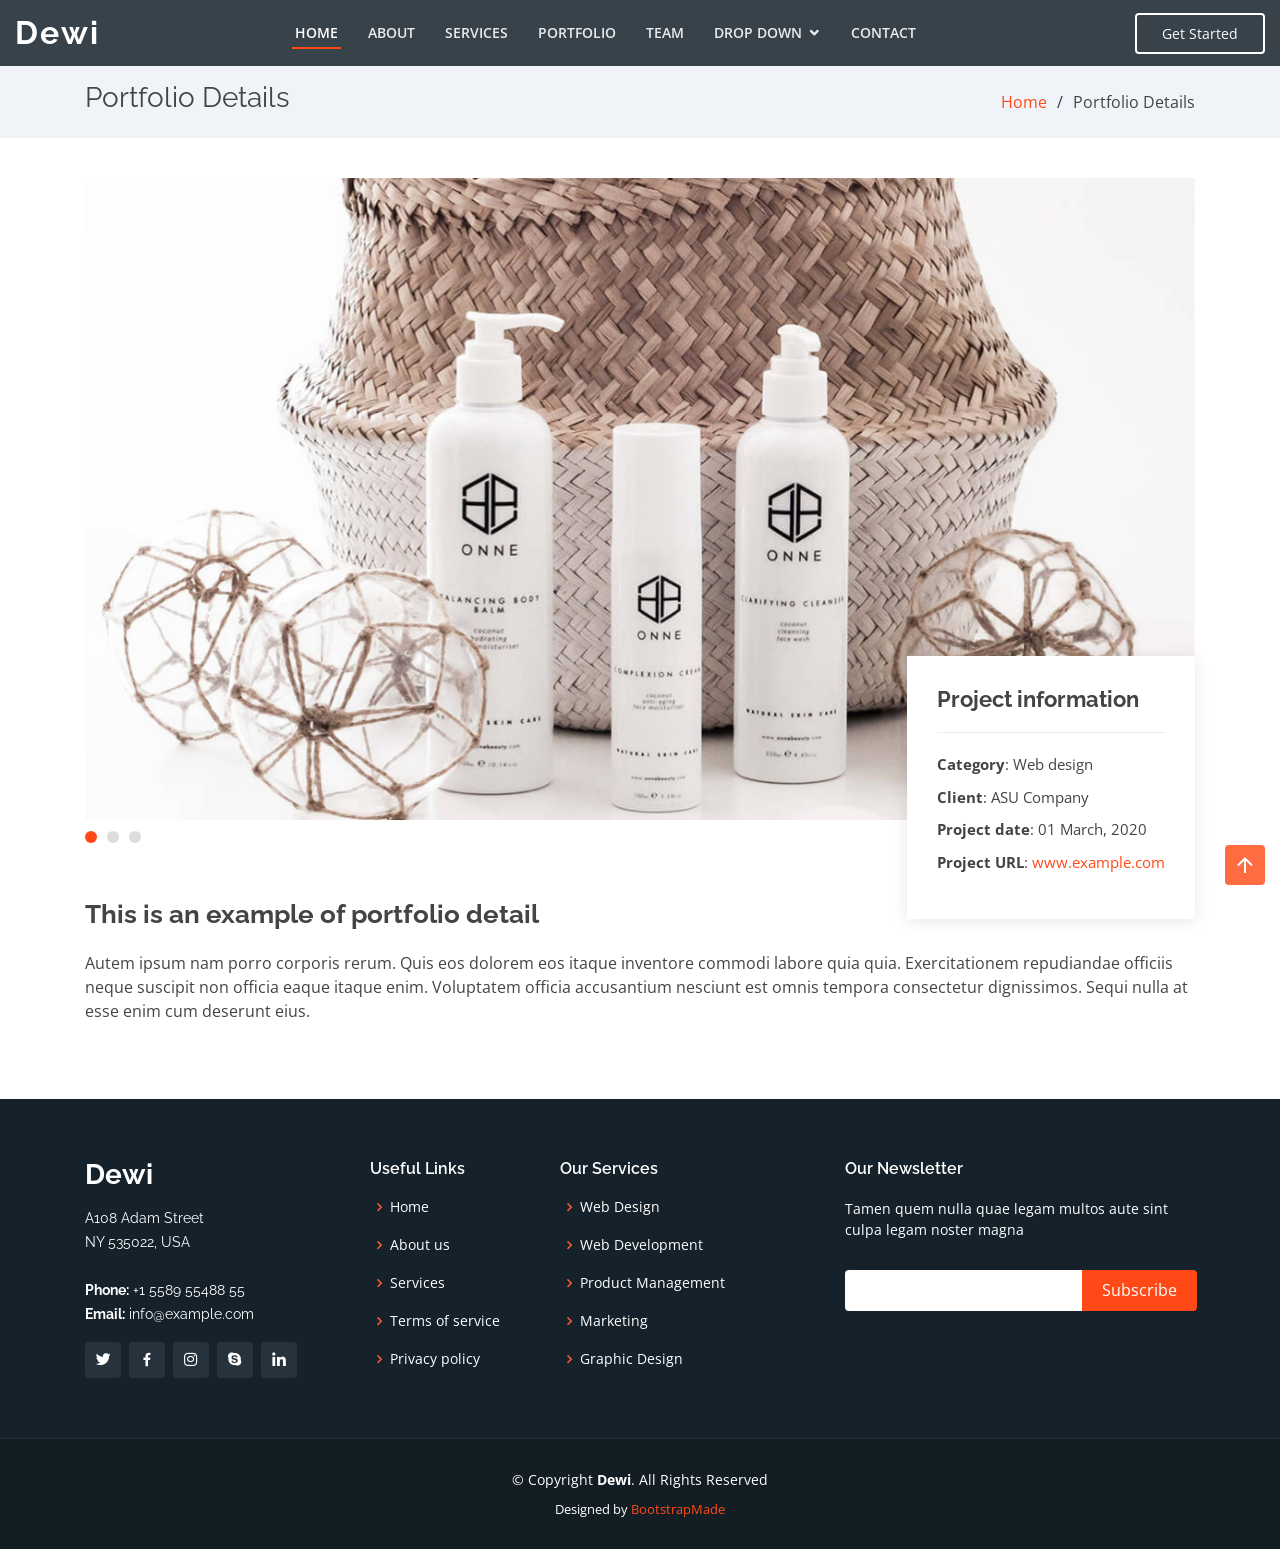
<file: foldingAtHomeAndroid/app/src/main/assets/portfolio-details.html>
<!DOCTYPE html>
<html lang="en">

<head>
  <meta charset="utf-8">
  <meta content="width=device-width, initial-scale=1.0" name="viewport">

  <title>Portfolio Details - Dewi Bootstrap Template</title>
  <meta content="" name="descriptison">
  <meta content="" name="keywords">

  <!-- Favicons -->
  <link href="assets/img/favicon.png" rel="icon">
  <link href="assets/img/apple-touch-icon.png" rel="apple-touch-icon">

  <!-- Google Fonts -->
  <link href="https://fonts.googleapis.com/css?family=Open+Sans:300,300i,400,400i,600,600i,700,700i|Raleway:300,300i,400,400i,500,500i,600,600i,700,700i|Poppins:300,300i,400,400i,500,500i,600,600i,700,700i" rel="stylesheet">

  <!-- Vendor CSS Files -->
  <link href="assets/vendor/bootstrap/css/bootstrap.min.css" rel="stylesheet">
  <link href="assets/vendor/icofont/icofont.min.css" rel="stylesheet">
  <link href="assets/vendor/boxicons/css/boxicons.min.css" rel="stylesheet">
  <link href="assets/vendor/venobox/venobox.css" rel="stylesheet">
  <link href="assets/vendor/remixicon/remixicon.css" rel="stylesheet">
  <link href="assets/vendor/owl.carousel/assets/owl.carousel.min.css" rel="stylesheet">
  <link href="assets/vendor/aos/aos.css" rel="stylesheet">

  <!-- Template Main CSS File -->
  <link href="assets/css/style.css" rel="stylesheet">

  <!-- =======================================================
  * Template Name: Dewi - v2.0.0
  * Template URL: https://bootstrapmade.com/dewi-free-multi-purpose-html-template/
  * Author: BootstrapMade.com
  * License: https://bootstrapmade.com/license/
  ======================================================== -->
</head>

<body>

  <!-- ======= Header ======= -->
  <header id="header" class="fixed-top header-inner-pages">
    <div class="container-fluid d-flex align-items-center justify-content-between">

      <h1 class="logo"><a href="index.html">Dewi</a></h1>
      <!-- Uncomment below if you prefer to use an image logo -->
      <!-- <a href="index.html" class="logo"><img src="assets/img/logo.png" alt="" class="img-fluid"></a>-->

      <nav class="nav-menu d-none d-lg-block">
        <ul>
          <li><a href="index.html">Home</a></li>
          <li><a href="#about">About</a></li>
          <li><a href="#services">Services</a></li>
          <li class="active"><a href="#portfolio">Portfolio</a></li>
          <li><a href="#team">Team</a></li>
          <li class="drop-down"><a href="">Drop Down</a>
            <ul>
              <li><a href="#">Drop Down 1</a></li>
              <li class="drop-down"><a href="#">Deep Drop Down</a>
                <ul>
                  <li><a href="#">Deep Drop Down 1</a></li>
                  <li><a href="#">Deep Drop Down 2</a></li>
                  <li><a href="#">Deep Drop Down 3</a></li>
                  <li><a href="#">Deep Drop Down 4</a></li>
                  <li><a href="#">Deep Drop Down 5</a></li>
                </ul>
              </li>
              <li><a href="#">Drop Down 2</a></li>
              <li><a href="#">Drop Down 3</a></li>
              <li><a href="#">Drop Down 4</a></li>
            </ul>
          </li>
          <li><a href="#contact">Contact</a></li>

        </ul>
      </nav><!-- .nav-menu -->

      <a href="#about" class="get-started-btn scrollto">Get Started</a>

    </div>
  </header><!-- End Header -->

  <main id="main">

    <!-- ======= Breadcrumbs ======= -->
    <section id="breadcrumbs" class="breadcrumbs">
      <div class="container">

        <div class="d-flex justify-content-between align-items-center">
          <h2>Portfolio Details</h2>
          <ol>
            <li><a href="index.html">Home</a></li>
            <li>Portfolio Details</li>
          </ol>
        </div>

      </div>
    </section><!-- End Breadcrumbs -->

    <!-- ======= Portfolio Details Section ======= -->
    <section id="portfolio-details" class="portfolio-details">
      <div class="container">

        <div class="portfolio-details-container">

          <div class="owl-carousel portfolio-details-carousel">
            <img src="assets/img/portfolio/portfolio-details-1.jpg" class="img-fluid" alt="">
            <img src="assets/img/portfolio/portfolio-details-2.jpg" class="img-fluid" alt="">
            <img src="assets/img/portfolio/portfolio-details-3.jpg" class="img-fluid" alt="">
          </div>

          <div class="portfolio-info">
            <h3>Project information</h3>
            <ul>
              <li><strong>Category</strong>: Web design</li>
              <li><strong>Client</strong>: ASU Company</li>
              <li><strong>Project date</strong>: 01 March, 2020</li>
              <li><strong>Project URL</strong>: <a href="#">www.example.com</a></li>
            </ul>
          </div>

        </div>

        <div class="portfolio-description">
          <h2>This is an example of portfolio detail</h2>
          <p>
            Autem ipsum nam porro corporis rerum. Quis eos dolorem eos itaque inventore commodi labore quia quia. Exercitationem repudiandae officiis neque suscipit non officia eaque itaque enim. Voluptatem officia accusantium nesciunt est omnis tempora consectetur dignissimos. Sequi nulla at esse enim cum deserunt eius.
          </p>
        </div>

      </div>
    </section><!-- End Portfolio Details Section -->

  </main><!-- End #main -->

  <!-- ======= Footer ======= -->
  <footer id="footer">
    <div class="footer-top">
      <div class="container">
        <div class="row">

          <div class="col-lg-3 col-md-6">
            <div class="footer-info">
              <h3>Dewi</h3>
              <p>
                A108 Adam Street <br>
                NY 535022, USA<br><br>
                <strong>Phone:</strong> +1 5589 55488 55<br>
                <strong>Email:</strong> info@example.com<br>
              </p>
              <div class="social-links mt-3">
                <a href="#" class="twitter"><i class="bx bxl-twitter"></i></a>
                <a href="#" class="facebook"><i class="bx bxl-facebook"></i></a>
                <a href="#" class="instagram"><i class="bx bxl-instagram"></i></a>
                <a href="#" class="google-plus"><i class="bx bxl-skype"></i></a>
                <a href="#" class="linkedin"><i class="bx bxl-linkedin"></i></a>
              </div>
            </div>
          </div>

          <div class="col-lg-2 col-md-6 footer-links">
            <h4>Useful Links</h4>
            <ul>
              <li><i class="bx bx-chevron-right"></i> <a href="#">Home</a></li>
              <li><i class="bx bx-chevron-right"></i> <a href="#">About us</a></li>
              <li><i class="bx bx-chevron-right"></i> <a href="#">Services</a></li>
              <li><i class="bx bx-chevron-right"></i> <a href="#">Terms of service</a></li>
              <li><i class="bx bx-chevron-right"></i> <a href="#">Privacy policy</a></li>
            </ul>
          </div>

          <div class="col-lg-3 col-md-6 footer-links">
            <h4>Our Services</h4>
            <ul>
              <li><i class="bx bx-chevron-right"></i> <a href="#">Web Design</a></li>
              <li><i class="bx bx-chevron-right"></i> <a href="#">Web Development</a></li>
              <li><i class="bx bx-chevron-right"></i> <a href="#">Product Management</a></li>
              <li><i class="bx bx-chevron-right"></i> <a href="#">Marketing</a></li>
              <li><i class="bx bx-chevron-right"></i> <a href="#">Graphic Design</a></li>
            </ul>
          </div>

          <div class="col-lg-4 col-md-6 footer-newsletter">
            <h4>Our Newsletter</h4>
            <p>Tamen quem nulla quae legam multos aute sint culpa legam noster magna</p>
            <form action="" method="post">
              <input type="email" name="email"><input type="submit" value="Subscribe">
            </form>

          </div>

        </div>
      </div>
    </div>

    <div class="container">
      <div class="copyright">
        &copy; Copyright <strong><span>Dewi</span></strong>. All Rights Reserved
      </div>
      <div class="credits">
        <!-- All the links in the footer should remain intact. -->
        <!-- You can delete the links only if you purchased the pro version. -->
        <!-- Licensing information: https://bootstrapmade.com/license/ -->
        <!-- Purchase the pro version with working PHP/AJAX contact form: https://bootstrapmade.com/dewi-free-multi-purpose-html-template/ -->
        Designed by <a href="https://bootstrapmade.com/">BootstrapMade</a>
      </div>
    </div>
  </footer><!-- End Footer -->

  <a href="#" class="back-to-top"><i class="ri-arrow-up-line"></i></a>
  <div id="preloader"></div>

  <!-- Vendor JS Files -->
  <script src="assets/vendor/jquery/jquery.min.js"></script>
  <script src="assets/vendor/bootstrap/js/bootstrap.bundle.min.js"></script>
  <script src="assets/vendor/jquery.easing/jquery.easing.min.js"></script>
  <script src="assets/vendor/php-email-form/validate.js"></script>
  <script src="assets/vendor/waypoints/jquery.waypoints.min.js"></script>
  <script src="assets/vendor/counterup/counterup.min.js"></script>
  <script src="assets/vendor/venobox/venobox.min.js"></script>
  <script src="assets/vendor/owl.carousel/owl.carousel.min.js"></script>
  <script src="assets/vendor/isotope-layout/isotope.pkgd.min.js"></script>
  <script src="assets/vendor/aos/aos.js"></script>

  <!-- Template Main JS File -->
  <script src="assets/js/main.js"></script>

</body>

</html>
</file>
<file: foldingAtHomeAndroid/app/src/main/assets/assets/vendor/venobox/venobox.css>
/* ------ venobox.css --------*/
.vbox-overlay *, .vbox-overlay *:before, .vbox-overlay *:after{
    -webkit-backface-visibility: hidden;
    -webkit-box-sizing:border-box;
    -moz-box-sizing:border-box;
    box-sizing:border-box;
}
.vbox-overlay * { 
    -webkit-backface-visibility: visible;
    backface-visibility: visible;
}
.vbox-overlay{
    display: -webkit-flex;
    display: flex;
    -webkit-flex-direction: column;
    flex-direction: column;
    -webkit-justify-content: center;
    justify-content: center;
    -webkit-align-items: center;
    align-items: center;
    position: fixed;
    left: 0;
    top: 0;
    bottom: 0;
    right: 0;
    z-index: 999999;
}

/* ----- navigation ----- */
.vbox-title{
    width: 100%;
    height: 40px;
    float: left;
    text-align: center;
    line-height: 28px;
    font-size: 12px;
    padding: 6px 50px;
    overflow: hidden;
    position: fixed;
    display: none;
    left: 0;
    z-index: 89;
}
.vbox-close{
    cursor: pointer;
    position: fixed;
    top: -1px;
    right: 0;
    width: 50px;
    height: 40px;
    padding: 6px;
    display: block;
    background-position:10px center;
    overflow: hidden;
    font-size: 24px;
    line-height: 1;
    text-align: center;
    z-index: 99;
}
.vbox-left{
    cursor: pointer;
    position: fixed;
    left: 0;
    height: 40px;
    overflow: hidden;
    line-height: 28px;
    font-size: 12px;
    z-index: 99;
    display: flex;
    align-items:center;
}
.vbox-num{
    display: inline-block;
    margin: 6px 0 6px 15px;
}
/* ----- Social share ----- */
.vbox-share{
    line-height: 28px;
    font-size: 12px;
    overflow: hidden;
    position: fixed;
    left: 0;
    z-index: 98;
    display: flex;
    align-items:center;
    justify-content: center;
    width: 100%;
    text-align: center;
}
.vbox-share svg{
    max-height: 28px;
    width: 28px;
    z-index: 10;
    margin-left: 12px;
    margin-top: 6px;
    margin-bottom: 6px;
    vertical-align: middle;
}


/* ----- navigation ARROWS ----- */
.vbox-next, .vbox-prev{
    position: fixed;
    top: 50%;
    margin-top: -15px;
    overflow: hidden;
    cursor: pointer;
    display: block;
    width: 45px;
    height: 45px;
    z-index: 99;
}
.vbox-next span, .vbox-prev span{
    position: relative;
    width: 20px;
    height: 20px;
    border: 2px solid transparent;
    border-top-color: #B6B6B6;
    border-right-color: #B6B6B6;
    text-indent: -100px;
    position: absolute;
    top: 8px;
    display: block;
}
.vbox-prev{
    left: 15px;
}
.vbox-next{
    right: 15px;
}
.vbox-prev span{
    left: 10px;
    -ms-transform: rotate(-135deg);
    -webkit-transform: rotate(-135deg);
    transform: rotate(-135deg);
}
.vbox-next span{
    -ms-transform: rotate(45deg);
    -webkit-transform: rotate(45deg);
    transform: rotate(45deg);
    right: 10px;
}
/* ------- inline window ------ */
.vbox-inline{
    width: 420px;
    height: 315px;
    height: 70vh;
    padding: 10px;
    background: #fff;
    margin: 0 auto;
    overflow: auto;
    text-align: left;
}
/* ------- Video & iFrames window ------ */
.venoframe{
    max-width: 100%;
    width: 100%;
    border: none;
    width: 100%;
    height: 260px;
    height: 70vh;
}
.venoframe.vbvid{
    height: 260px;
}
@media (min-width: 768px) {
    .venoframe, .vbox-inline{
        width: 90%;
        height: 360px;
        height: 70vh;
    }
    .venoframe.vbvid{
        width: 640px;
        height: 360px;
    }
}
@media (min-width: 992px) {
    .venoframe, .vbox-inline{
        max-width: 1200px;
        width: 80%;
        height: 540px;
        height: 70vh;
    }
    .venoframe.vbvid{
        width: 960px;
        height: 540px;
    }
}
/* 
Please do NOT edit this part! 
or at least read this note: http://i.imgur.com/7C0ws9e.gif
*/
.vbox-open{
    overflow: hidden;
}
.vbox-container{
    position: absolute;
    left: 0;
    right: 0;
    top: 0;
    bottom: 0;
    overflow-x: hidden;
    overflow-y: scroll;
    overflow-scrolling: touch;
    -webkit-overflow-scrolling: touch;
    z-index: 20;
    max-height: 100%;

}

.vbox-content{
    text-align: center;
    float: left;
    width: 100%;
    position: relative;
    overflow: hidden;
    padding: 20px 4%;
}
.vbox-container img{
    max-width: 100%;
    height: auto;
}
.vbox-figlio{
    box-shadow: 0 0 12px rgba(0,0,0,0.19), 0 6px 6px rgba(0,0,0,0.23);
    max-width: 100%;
    text-align: initial;
}
img.vbox-figlio{
    -webkit-user-select: none;
-khtml-user-select: none;
-moz-user-select: none;
-o-user-select: none;
user-select: none;
}
.vbox-content.swipe-left{
    margin-left: -200px !important;
}
.vbox-content.swipe-right{
    margin-left: 200px !important;
}
.vbox-animated{
    webkit-transition: margin 300ms ease-out;
    transition: margin 300ms ease-out;
}

/* ---------- preloader ----------
 * SPINKIT 
 * http://tobiasahlin.com/spinkit/
-------------------------------- */
.sk-double-bounce,.sk-rotating-plane{width:40px;height:40px;margin:40px auto}.sk-rotating-plane{background-color:#333;-webkit-animation:sk-rotatePlane 1.2s infinite ease-in-out;animation:sk-rotatePlane 1.2s infinite ease-in-out}@-webkit-keyframes sk-rotatePlane{0%{-webkit-transform:perspective(120px) rotateX(0) rotateY(0);transform:perspective(120px) rotateX(0) rotateY(0)}50%{-webkit-transform:perspective(120px) rotateX(-180.1deg) rotateY(0);transform:perspective(120px) rotateX(-180.1deg) rotateY(0)}100%{-webkit-transform:perspective(120px) rotateX(-180deg) rotateY(-179.9deg);transform:perspective(120px) rotateX(-180deg) rotateY(-179.9deg)}}@keyframes sk-rotatePlane{0%{-webkit-transform:perspective(120px) rotateX(0) rotateY(0);transform:perspective(120px) rotateX(0) rotateY(0)}50%{-webkit-transform:perspective(120px) rotateX(-180.1deg) rotateY(0);transform:perspective(120px) rotateX(-180.1deg) rotateY(0)}100%{-webkit-transform:perspective(120px) rotateX(-180deg) rotateY(-179.9deg);transform:perspective(120px) rotateX(-180deg) rotateY(-179.9deg)}}.sk-double-bounce{position:relative}.sk-double-bounce .sk-child{width:100%;height:100%;border-radius:50%;background-color:#333;opacity:.6;position:absolute;top:0;left:0;-webkit-animation:sk-doubleBounce 2s infinite ease-in-out;animation:sk-doubleBounce 2s infinite ease-in-out}.sk-chasing-dots .sk-child,.sk-spinner-pulse,.sk-three-bounce .sk-child{background-color:#333;border-radius:100%}.sk-double-bounce .sk-double-bounce2{-webkit-animation-delay:-1s;animation-delay:-1s}@-webkit-keyframes sk-doubleBounce{0%,100%{-webkit-transform:scale(0);transform:scale(0)}50%{-webkit-transform:scale(1);transform:scale(1)}}@keyframes sk-doubleBounce{0%,100%{-webkit-transform:scale(0);transform:scale(0)}50%{-webkit-transform:scale(1);transform:scale(1)}}.sk-wave{margin:40px auto;width:50px;height:40px;text-align:center;font-size:10px}.sk-wave .sk-rect{background-color:#333;height:100%;width:6px;display:inline-block;-webkit-animation:sk-waveStretchDelay 1.2s infinite ease-in-out;animation:sk-waveStretchDelay 1.2s infinite ease-in-out}.sk-wave .sk-rect1{-webkit-animation-delay:-1.2s;animation-delay:-1.2s}.sk-wave .sk-rect2{-webkit-animation-delay:-1.1s;animation-delay:-1.1s}.sk-wave .sk-rect3{-webkit-animation-delay:-1s;animation-delay:-1s}.sk-wave .sk-rect4{-webkit-animation-delay:-.9s;animation-delay:-.9s}.sk-wave .sk-rect5{-webkit-animation-delay:-.8s;animation-delay:-.8s}@-webkit-keyframes sk-waveStretchDelay{0%,100%,40%{-webkit-transform:scaleY(.4);transform:scaleY(.4)}20%{-webkit-transform:scaleY(1);transform:scaleY(1)}}@keyframes sk-waveStretchDelay{0%,100%,40%{-webkit-transform:scaleY(.4);transform:scaleY(.4)}20%{-webkit-transform:scaleY(1);transform:scaleY(1)}}.sk-wandering-cubes{margin:40px auto;width:40px;height:40px;position:relative}.sk-wandering-cubes .sk-cube{background-color:#333;width:10px;height:10px;position:absolute;top:0;left:0;-webkit-animation:sk-wanderingCube 1.8s ease-in-out -1.8s infinite both;animation:sk-wanderingCube 1.8s ease-in-out -1.8s infinite both}.sk-chasing-dots,.sk-spinner-pulse{width:40px;height:40px;margin:40px auto}.sk-wandering-cubes .sk-cube2{-webkit-animation-delay:-.9s;animation-delay:-.9s}@-webkit-keyframes sk-wanderingCube{0%{-webkit-transform:rotate(0);transform:rotate(0)}25%{-webkit-transform:translateX(30px) rotate(-90deg) scale(.5);transform:translateX(30px) rotate(-90deg) scale(.5)}50%{-webkit-transform:translateX(30px) translateY(30px) rotate(-179deg);transform:translateX(30px) translateY(30px) rotate(-179deg)}50.1%{-webkit-transform:translateX(30px) translateY(30px) rotate(-180deg);transform:translateX(30px) translateY(30px) rotate(-180deg)}75%{-webkit-transform:translateX(0) translateY(30px) rotate(-270deg) scale(.5);transform:translateX(0) translateY(30px) rotate(-270deg) scale(.5)}100%{-webkit-transform:rotate(-360deg);transform:rotate(-360deg)}}@keyframes sk-wanderingCube{0%{-webkit-transform:rotate(0);transform:rotate(0)}25%{-webkit-transform:translateX(30px) rotate(-90deg) scale(.5);transform:translateX(30px) rotate(-90deg) scale(.5)}50%{-webkit-transform:translateX(30px) translateY(30px) rotate(-179deg);transform:translateX(30px) translateY(30px) rotate(-179deg)}50.1%{-webkit-transform:translateX(30px) translateY(30px) rotate(-180deg);transform:translateX(30px) translateY(30px) rotate(-180deg)}75%{-webkit-transform:translateX(0) translateY(30px) rotate(-270deg) scale(.5);transform:translateX(0) translateY(30px) rotate(-270deg) scale(.5)}100%{-webkit-transform:rotate(-360deg);transform:rotate(-360deg)}}.sk-spinner-pulse{-webkit-animation:sk-pulseScaleOut 1s infinite ease-in-out;animation:sk-pulseScaleOut 1s infinite ease-in-out}@-webkit-keyframes sk-pulseScaleOut{0%{-webkit-transform:scale(0);transform:scale(0)}100%{-webkit-transform:scale(1);transform:scale(1);opacity:0}}@keyframes sk-pulseScaleOut{0%{-webkit-transform:scale(0);transform:scale(0)}100%{-webkit-transform:scale(1);transform:scale(1);opacity:0}}.sk-chasing-dots{position:relative;text-align:center;-webkit-animation:sk-chasingDotsRotate 2s infinite linear;animation:sk-chasingDotsRotate 2s infinite linear}.sk-chasing-dots .sk-child{width:60%;height:60%;display:inline-block;position:absolute;top:0;-webkit-animation:sk-chasingDotsBounce 2s infinite ease-in-out;animation:sk-chasingDotsBounce 2s infinite ease-in-out}.sk-chasing-dots .sk-dot2{top:auto;bottom:0;-webkit-animation-delay:-1s;animation-delay:-1s}@-webkit-keyframes sk-chasingDotsRotate{100%{-webkit-transform:rotate(360deg);transform:rotate(360deg)}}@keyframes sk-chasingDotsRotate{100%{-webkit-transform:rotate(360deg);transform:rotate(360deg)}}@-webkit-keyframes sk-chasingDotsBounce{0%,100%{-webkit-transform:scale(0);transform:scale(0)}50%{-webkit-transform:scale(1);transform:scale(1)}}@keyframes sk-chasingDotsBounce{0%,100%{-webkit-transform:scale(0);transform:scale(0)}50%{-webkit-transform:scale(1);transform:scale(1)}}.sk-three-bounce{margin:40px auto;width:80px;text-align:center}.sk-three-bounce .sk-child{width:20px;height:20px;display:inline-block;-webkit-animation:sk-three-bounce 1.4s ease-in-out 0s infinite both;animation:sk-three-bounce 1.4s ease-in-out 0s infinite both}.sk-circle .sk-child:before,.sk-fading-circle .sk-circle:before{display:block;border-radius:100%;content:'';background-color:#333}.sk-three-bounce .sk-bounce1{-webkit-animation-delay:-.32s;animation-delay:-.32s}.sk-three-bounce .sk-bounce2{-webkit-animation-delay:-.16s;animation-delay:-.16s}@-webkit-keyframes sk-three-bounce{0%,100%,80%{-webkit-transform:scale(0);transform:scale(0)}40%{-webkit-transform:scale(1);transform:scale(1)}}@keyframes sk-three-bounce{0%,100%,80%{-webkit-transform:scale(0);transform:scale(0)}40%{-webkit-transform:scale(1);transform:scale(1)}}.sk-circle{margin:40px auto;width:40px;height:40px;position:relative}.sk-circle .sk-child{width:100%;height:100%;position:absolute;left:0;top:0}.sk-circle .sk-child:before{margin:0 auto;width:15%;height:15%;-webkit-animation:sk-circleBounceDelay 1.2s infinite ease-in-out both;animation:sk-circleBounceDelay 1.2s infinite ease-in-out both}.sk-circle .sk-circle2{-webkit-transform:rotate(30deg);-ms-transform:rotate(30deg);transform:rotate(30deg)}.sk-circle .sk-circle3{-webkit-transform:rotate(60deg);-ms-transform:rotate(60deg);transform:rotate(60deg)}.sk-circle .sk-circle4{-webkit-transform:rotate(90deg);-ms-transform:rotate(90deg);transform:rotate(90deg)}.sk-circle .sk-circle5{-webkit-transform:rotate(120deg);-ms-transform:rotate(120deg);transform:rotate(120deg)}.sk-circle .sk-circle6{-webkit-transform:rotate(150deg);-ms-transform:rotate(150deg);transform:rotate(150deg)}.sk-circle .sk-circle7{-webkit-transform:rotate(180deg);-ms-transform:rotate(180deg);transform:rotate(180deg)}.sk-circle .sk-circle8{-webkit-transform:rotate(210deg);-ms-transform:rotate(210deg);transform:rotate(210deg)}.sk-circle .sk-circle9{-webkit-transform:rotate(240deg);-ms-transform:rotate(240deg);transform:rotate(240deg)}.sk-circle .sk-circle10{-webkit-transform:rotate(270deg);-ms-transform:rotate(270deg);transform:rotate(270deg)}.sk-circle .sk-circle11{-webkit-transform:rotate(300deg);-ms-transform:rotate(300deg);transform:rotate(300deg)}.sk-circle .sk-circle12{-webkit-transform:rotate(330deg);-ms-transform:rotate(330deg);transform:rotate(330deg)}.sk-circle .sk-circle2:before{-webkit-animation-delay:-1.1s;animation-delay:-1.1s}.sk-circle .sk-circle3:before{-webkit-animation-delay:-1s;animation-delay:-1s}.sk-circle .sk-circle4:before{-webkit-animation-delay:-.9s;animation-delay:-.9s}.sk-circle .sk-circle5:before{-webkit-animation-delay:-.8s;animation-delay:-.8s}.sk-circle .sk-circle6:before{-webkit-animation-delay:-.7s;animation-delay:-.7s}.sk-circle .sk-circle7:before{-webkit-animation-delay:-.6s;animation-delay:-.6s}.sk-circle .sk-circle8:before{-webkit-animation-delay:-.5s;animation-delay:-.5s}.sk-circle .sk-circle9:before{-webkit-animation-delay:-.4s;animation-delay:-.4s}.sk-circle .sk-circle10:before{-webkit-animation-delay:-.3s;animation-delay:-.3s}.sk-circle .sk-circle11:before{-webkit-animation-delay:-.2s;animation-delay:-.2s}.sk-circle .sk-circle12:before{-webkit-animation-delay:-.1s;animation-delay:-.1s}@-webkit-keyframes sk-circleBounceDelay{0%,100%,80%{-webkit-transform:scale(0);transform:scale(0)}40%{-webkit-transform:scale(1);transform:scale(1)}}@keyframes sk-circleBounceDelay{0%,100%,80%{-webkit-transform:scale(0);transform:scale(0)}40%{-webkit-transform:scale(1);transform:scale(1)}}.sk-cube-grid{width:40px;height:40px;margin:40px auto}.sk-cube-grid .sk-cube{width:33.33%;height:33.33%;background-color:#333;float:left;-webkit-animation:sk-cubeGridScaleDelay 1.3s infinite ease-in-out;animation:sk-cubeGridScaleDelay 1.3s infinite ease-in-out}.sk-cube-grid .sk-cube1{-webkit-animation-delay:.2s;animation-delay:.2s}.sk-cube-grid .sk-cube2{-webkit-animation-delay:.3s;animation-delay:.3s}.sk-cube-grid .sk-cube3{-webkit-animation-delay:.4s;animation-delay:.4s}.sk-cube-grid .sk-cube4{-webkit-animation-delay:.1s;animation-delay:.1s}.sk-cube-grid .sk-cube5{-webkit-animation-delay:.2s;animation-delay:.2s}.sk-cube-grid .sk-cube6{-webkit-animation-delay:.3s;animation-delay:.3s}.sk-cube-grid .sk-cube7{-webkit-animation-delay:0ms;animation-delay:0ms}.sk-cube-grid .sk-cube8{-webkit-animation-delay:.1s;animation-delay:.1s}.sk-cube-grid .sk-cube9{-webkit-animation-delay:.2s;animation-delay:.2s}@-webkit-keyframes sk-cubeGridScaleDelay{0%,100%,70%{-webkit-transform:scale3D(1,1,1);transform:scale3D(1,1,1)}35%{-webkit-transform:scale3D(0,0,1);transform:scale3D(0,0,1)}}@keyframes sk-cubeGridScaleDelay{0%,100%,70%{-webkit-transform:scale3D(1,1,1);transform:scale3D(1,1,1)}35%{-webkit-transform:scale3D(0,0,1);transform:scale3D(0,0,1)}}.sk-fading-circle{margin:40px auto;width:40px;height:40px;position:relative}.sk-fading-circle .sk-circle{width:100%;height:100%;position:absolute;left:0;top:0}.sk-fading-circle .sk-circle:before{margin:0 auto;width:15%;height:15%;-webkit-animation:sk-circleFadeDelay 1.2s infinite ease-in-out both;animation:sk-circleFadeDelay 1.2s infinite ease-in-out both}.sk-fading-circle .sk-circle2{-webkit-transform:rotate(30deg);-ms-transform:rotate(30deg);transform:rotate(30deg)}.sk-fading-circle .sk-circle3{-webkit-transform:rotate(60deg);-ms-transform:rotate(60deg);transform:rotate(60deg)}.sk-fading-circle .sk-circle4{-webkit-transform:rotate(90deg);-ms-transform:rotate(90deg);transform:rotate(90deg)}.sk-fading-circle .sk-circle5{-webkit-transform:rotate(120deg);-ms-transform:rotate(120deg);transform:rotate(120deg)}.sk-fading-circle .sk-circle6{-webkit-transform:rotate(150deg);-ms-transform:rotate(150deg);transform:rotate(150deg)}.sk-fading-circle .sk-circle7{-webkit-transform:rotate(180deg);-ms-transform:rotate(180deg);transform:rotate(180deg)}.sk-fading-circle .sk-circle8{-webkit-transform:rotate(210deg);-ms-transform:rotate(210deg);transform:rotate(210deg)}.sk-fading-circle .sk-circle9{-webkit-transform:rotate(240deg);-ms-transform:rotate(240deg);transform:rotate(240deg)}.sk-fading-circle .sk-circle10{-webkit-transform:rotate(270deg);-ms-transform:rotate(270deg);transform:rotate(270deg)}.sk-fading-circle .sk-circle11{-webkit-transform:rotate(300deg);-ms-transform:rotate(300deg);transform:rotate(300deg)}.sk-fading-circle .sk-circle12{-webkit-transform:rotate(330deg);-ms-transform:rotate(330deg);transform:rotate(330deg)}.sk-fading-circle .sk-circle2:before{-webkit-animation-delay:-1.1s;animation-delay:-1.1s}.sk-fading-circle .sk-circle3:before{-webkit-animation-delay:-1s;animation-delay:-1s}.sk-fading-circle .sk-circle4:before{-webkit-animation-delay:-.9s;animation-delay:-.9s}.sk-fading-circle .sk-circle5:before{-webkit-animation-delay:-.8s;animation-delay:-.8s}.sk-fading-circle .sk-circle6:before{-webkit-animation-delay:-.7s;animation-delay:-.7s}.sk-fading-circle .sk-circle7:before{-webkit-animation-delay:-.6s;animation-delay:-.6s}.sk-fading-circle .sk-circle8:before{-webkit-animation-delay:-.5s;animation-delay:-.5s}.sk-fading-circle .sk-circle9:before{-webkit-animation-delay:-.4s;animation-delay:-.4s}.sk-fading-circle .sk-circle10:before{-webkit-animation-delay:-.3s;animation-delay:-.3s}.sk-fading-circle .sk-circle11:before{-webkit-animation-delay:-.2s;animation-delay:-.2s}.sk-fading-circle .sk-circle12:before{-webkit-animation-delay:-.1s;animation-delay:-.1s}@-webkit-keyframes sk-circleFadeDelay{0%,100%,39%{opacity:0}40%{opacity:1}}@keyframes sk-circleFadeDelay{0%,100%,39%{opacity:0}40%{opacity:1}}.sk-folding-cube{margin:40px auto;width:40px;height:40px;position:relative;-webkit-transform:rotateZ(45deg);transform:rotateZ(45deg)}.sk-folding-cube .sk-cube{float:left;width:50%;height:50%;position:relative;-webkit-transform:scale(1.1);-ms-transform:scale(1.1);transform:scale(1.1)}.sk-folding-cube .sk-cube:before{content:'';position:absolute;top:0;left:0;width:100%;height:100%;background-color:#333;-webkit-animation:sk-foldCubeAngle 2.4s infinite linear both;animation:sk-foldCubeAngle 2.4s infinite linear both;-webkit-transform-origin:100% 100%;-ms-transform-origin:100% 100%;transform-origin:100% 100%}.sk-folding-cube .sk-cube2{-webkit-transform:scale(1.1) rotateZ(90deg);transform:scale(1.1) rotateZ(90deg)}.sk-folding-cube .sk-cube3{-webkit-transform:scale(1.1) rotateZ(180deg);transform:scale(1.1) rotateZ(180deg)}.sk-folding-cube .sk-cube4{-webkit-transform:scale(1.1) rotateZ(270deg);transform:scale(1.1) rotateZ(270deg)}.sk-folding-cube .sk-cube2:before{-webkit-animation-delay:.3s;animation-delay:.3s}.sk-folding-cube .sk-cube3:before{-webkit-animation-delay:.6s;animation-delay:.6s}.sk-folding-cube .sk-cube4:before{-webkit-animation-delay:.9s;animation-delay:.9s}@-webkit-keyframes sk-foldCubeAngle{0%,10%{-webkit-transform:perspective(140px) rotateX(-180deg);transform:perspective(140px) rotateX(-180deg);opacity:0}25%,75%{-webkit-transform:perspective(140px) rotateX(0);transform:perspective(140px) rotateX(0);opacity:1}100%,90%{-webkit-transform:perspective(140px) rotateY(180deg);transform:perspective(140px) rotateY(180deg);opacity:0}}@keyframes sk-foldCubeAngle{0%,10%{-webkit-transform:perspective(140px) rotateX(-180deg);transform:perspective(140px) rotateX(-180deg);opacity:0}25%,75%{-webkit-transform:perspective(140px) rotateX(0);transform:perspective(140px) rotateX(0);opacity:1}100%,90%{-webkit-transform:perspective(140px) rotateY(180deg);transform:perspective(140px) rotateY(180deg);opacity:0}}
</file>
<file: foldingAtHomeAndroid/app/src/main/assets/assets/css/style.css>
/**
* Template Name: Dewi - v2.0.0
* Template URL: https://bootstrapmade.com/dewi-free-multi-purpose-html-template/
* Author: BootstrapMade.com
* License: https://bootstrapmade.com/license/
*/

/*--------------------------------------------------------------
# General
--------------------------------------------------------------*/
body {
  font-family: "Open Sans", sans-serif;
  color: #444444;
}

a {
  color: #ff4a17;
}

a:hover {
  color: #ff724a;
  text-decoration: none;
}

h1, h2, h3, h4, h5, h6 {
  font-family: "Raleway", sans-serif;
}

/*--------------------------------------------------------------
# Back to top button
--------------------------------------------------------------*/
.back-to-top {
  position: fixed;
  display: none;
  right: 15px;
  bottom: 15px;
  z-index: 99999;
}

.back-to-top i {
  display: flex;
  align-items: center;
  justify-content: center;
  font-size: 24px;
  width: 40px;
  height: 40px;
  border-radius: 4px;
  background: #ff4a17;
  color: #fff;
  transition: all 0.4s;
}

.back-to-top i:hover {
  background: #ff5e31;
  color: #fff;
}

/*--------------------------------------------------------------
# Preloader
--------------------------------------------------------------*/
#preloader {
  position: fixed;
  top: 0;
  left: 0;
  right: 0;
  bottom: 0;
  z-index: 9999;
  overflow: hidden;
  background: #fff;
}

#preloader:before {
  content: "";
  position: fixed;
  top: calc(50% - 30px);
  left: calc(50% - 30px);
  border: 6px solid #ff4a17;
  border-top-color: #ffe9e3;
  border-radius: 50%;
  width: 60px;
  height: 60px;
  -webkit-animation: animate-preloader 1s linear infinite;
  animation: animate-preloader 1s linear infinite;
}

@-webkit-keyframes animate-preloader {
  0% {
    transform: rotate(0deg);
  }
  100% {
    transform: rotate(360deg);
  }
}

@keyframes animate-preloader {
  0% {
    transform: rotate(0deg);
  }
  100% {
    transform: rotate(360deg);
  }
}

/*--------------------------------------------------------------
# Disable aos animation delay on mobile devices
--------------------------------------------------------------*/
@media screen and (max-width: 768px) {
  [data-aos-delay] {
    transition-delay: 0 !important;
  }
}

/*--------------------------------------------------------------
# Header
--------------------------------------------------------------*/
#header {
  transition: all 0.5s;
  z-index: 997;
  padding: 20px 0;
}

#header.header-scrolled, #header.header-inner-pages {
  background: rgba(21, 34, 43, 0.85);
  padding: 12px 0;
}

#header .logo {
  font-size: 32px;
  margin: 0;
  padding: 0;
  line-height: 1;
  font-weight: 700;
  letter-spacing: 2px;
}

#header .logo a {
  color: #fff;
}

#header .logo img {
  max-height: 40px;
}

@media (max-width: 992px) {
  #header {
    padding: 12px 0;
  }
}

/*--------------------------------------------------------------
# Navigation Menu
--------------------------------------------------------------*/
/* Desktop Navigation */
.nav-menu ul {
  margin: 0;
  padding: 0;
  list-style: none;
}

.nav-menu > ul {
  display: flex;
}

.nav-menu > ul > li {
  position: relative;
  white-space: nowrap;
  padding: 10px 12px;
}

.nav-menu a {
  display: block;
  position: relative;
  color: rgba(255, 255, 255, 0.9);
  transition: 0.3s;
  font-size: 14px;
  font-family: "Open Sans", sans-serif;
  text-transform: uppercase;
  font-weight: 600;
  padding: 0 3px;
}

.nav-menu > ul > li > a:before {
  content: "";
  position: absolute;
  width: 100%;
  height: 2px;
  bottom: -6px;
  left: 0;
  background-color: #ff4a17;
  visibility: hidden;
  width: 0px;
  transition: all 0.3s ease-in-out 0s;
}

.nav-menu a:hover:before, .nav-menu li:hover > a:before, .nav-menu .active > a:before {
  visibility: visible;
  width: 100%;
}

.nav-menu a:hover, .nav-menu .active > a, .nav-menu li:hover > a {
  color: #fff;
}

.nav-menu .drop-down ul {
  display: block;
  position: absolute;
  left: 12px;
  top: calc(100% + 30px);
  z-index: 99;
  opacity: 0;
  visibility: hidden;
  padding: 10px 0;
  background: #fff;
  box-shadow: 0px 0px 30px rgba(127, 137, 161, 0.25);
  transition: 0.3s;
}

.nav-menu .drop-down:hover > ul {
  opacity: 1;
  top: 100%;
  visibility: visible;
}

.nav-menu .drop-down li {
  min-width: 180px;
  position: relative;
}

.nav-menu .drop-down ul a {
  padding: 10px 20px;
  font-size: 14px;
  font-weight: 500;
  text-transform: none;
  color: #15222b;
}

.nav-menu .drop-down ul a:hover, .nav-menu .drop-down ul .active > a, .nav-menu .drop-down ul li:hover > a {
  color: #ff4a17;
}

.nav-menu .drop-down > a:after {
  content: "\ea99";
  font-family: IcoFont;
  padding-left: 5px;
}

.nav-menu .drop-down .drop-down ul {
  top: 0;
  left: calc(100% - 30px);
}

.nav-menu .drop-down .drop-down:hover > ul {
  opacity: 1;
  top: 0;
  left: 100%;
}

.nav-menu .drop-down .drop-down > a {
  padding-right: 35px;
}

.nav-menu .drop-down .drop-down > a:after {
  content: "\eaa0";
  font-family: IcoFont;
  position: absolute;
  right: 15px;
}

@media (max-width: 1366px) {
  .nav-menu .drop-down .drop-down ul {
    left: -90%;
  }
  .nav-menu .drop-down .drop-down:hover > ul {
    left: -100%;
  }
  .nav-menu .drop-down .drop-down > a:after {
    content: "\ea9d";
  }
}

/* Get Startet Button */
.get-started-btn {
  margin-left: 25px;
  color: #fff;
  border-radius: 4px;
  padding: 8px 25px;
  white-space: nowrap;
  transition: 0.3s;
  font-size: 14px;
  display: inline-block;
  border: 2px solid #fff;
}

.get-started-btn:hover {
  background: #fd3800;
  color: #fff;
  border-color: #ff4a17;
}

@media (max-width: 768px) {
  .get-started-btn {
    margin: 0 48px 0 0;
    padding: 6px 18px;
  }
}

/* Mobile Navigation */
.mobile-nav-toggle {
  position: fixed;
  right: 15px;
  top: 15px;
  z-index: 9998;
  border: 0;
  background: none;
  font-size: 24px;
  transition: all 0.4s;
  outline: none !important;
  line-height: 1;
  cursor: pointer;
  text-align: right;
}

.mobile-nav-toggle i {
  color: #fff;
}

.mobile-nav {
  position: fixed;
  top: 55px;
  right: 15px;
  bottom: 15px;
  left: 15px;
  z-index: 9999;
  overflow-y: auto;
  background: #fff;
  transition: ease-in-out 0.2s;
  opacity: 0;
  visibility: hidden;
  border-radius: 10px;
  padding: 10px 0;
}

.mobile-nav * {
  margin: 0;
  padding: 0;
  list-style: none;
}

.mobile-nav a {
  display: block;
  position: relative;
  color: #15222b;
  padding: 10px 20px;
  font-weight: 500;
  outline: none;
}

.mobile-nav a:hover, .mobile-nav .active > a, .mobile-nav li:hover > a {
  color: #ff4a17;
  text-decoration: none;
}

.mobile-nav .drop-down > a:after {
  content: "\ea99";
  font-family: IcoFont;
  padding-left: 10px;
  position: absolute;
  right: 15px;
}

.mobile-nav .active.drop-down > a:after {
  content: "\eaa1";
}

.mobile-nav .drop-down > a {
  padding-right: 35px;
}

.mobile-nav .drop-down ul {
  display: none;
  overflow: hidden;
}

.mobile-nav .drop-down li {
  padding-left: 20px;
}

.mobile-nav-overly {
  width: 100%;
  height: 100%;
  z-index: 9997;
  top: 0;
  left: 0;
  position: fixed;
  background: rgba(4, 7, 9, 0.6);
  overflow: hidden;
  display: none;
  transition: ease-in-out 0.2s;
}

.mobile-nav-active {
  overflow: hidden;
}

.mobile-nav-active .mobile-nav {
  opacity: 1;
  visibility: visible;
}

.mobile-nav-active .mobile-nav-toggle i {
  color: #fff;
}

/*--------------------------------------------------------------
# Hero Section
--------------------------------------------------------------*/
#hero {
  width: 100%;
  height: 100vh;
  background: url("../img/hero-bg.jpg") top center;
  background-size: cover;
  position: relative;
  padding: 0;
}

#hero:before {
  content: "";
  background: rgba(13, 20, 26, 0.7);
  position: absolute;
  bottom: 0;
  top: 0;
  left: 0;
  right: 0;
}

#hero .hero-container {
  position: absolute;
  bottom: 0;
  top: 0;
  left: 0;
  right: 0;
  display: flex;
  justify-content: center;
  align-items: center;
  flex-direction: column;
  text-align: center;
}

#hero h1 {
  margin: 0 0 10px 0;
  font-size: 48px;
  font-weight: 700;
  line-height: 56px;
  text-transform: uppercase;
  color: #fff;
}

#hero h2 {
  color: #eee;
  margin-bottom: 50px;
  font-size: 24px;
}

#hero .btn-get-started {
  font-family: "Open Sans", sans-serif;
  text-transform: uppercase;
  font-weight: 500;
  font-size: 14px;
  display: inline-block;
  padding: 10px 35px 10px 35px;
  border-radius: 4px;
  transition: 0.5s;
  color: #fff;
  background: #ff4a17;
  border: 2px solid #ff4a17;
}

#hero .btn-get-started:hover {
  border-color: #fff;
  background: rgba(255, 255, 255, 0.1);
}

#hero .btn-watch-video {
  font-size: 16px;
  display: inline-block;
  padding: 10px 25px 8px 40px;
  transition: 0.5s;
  margin-left: 25px;
  color: #fff;
  position: relative;
}

#hero .btn-watch-video i {
  color: #fff;
  font-size: 32px;
  position: absolute;
  left: 0;
  top: 7px;
  transition: 0.3s;
}

#hero .btn-watch-video:hover i {
  color: #ff4a17;
}

@media (min-width: 1024px) {
  #hero {
    background-attachment: fixed;
  }
}

@media (max-width: 768px) {
  #hero h1 {
    font-size: 28px;
    line-height: 36px;
  }
  #hero h2 {
    font-size: 18px;
    line-height: 24px;
    margin-bottom: 30px;
  }
}

/*--------------------------------------------------------------
# Sections General
--------------------------------------------------------------*/
section {
  padding: 60px 0;
  overflow: hidden;
}

.section-bg {
  background-color: #f0f4f8;
}

.section-title {
  padding-bottom: 40px;
}

.section-title h2 {
  font-size: 14px;
  font-weight: 500;
  padding: 0;
  line-height: 1px;
  margin: 0 0 5px 0;
  letter-spacing: 2px;
  text-transform: uppercase;
  color: #5c8eb0;
  font-family: "Poppins", sans-serif;
}

.section-title h2::after {
  content: "";
  width: 120px;
  height: 1px;
  display: inline-block;
  background: #ff8664;
  margin: 4px 10px;
}

.section-title p {
  margin: 0;
  margin: 0;
  font-size: 36px;
  font-weight: 700;
  text-transform: uppercase;
  font-family: "Poppins", sans-serif;
  color: #263d4d;
}

/*--------------------------------------------------------------
# About
--------------------------------------------------------------*/
.about .container {
  box-shadow: 0px 2px 15px rgba(0, 0, 0, 0.1);
  padding-bottom: 15px;
}

.about .count-box {
  padding: 60px 0;
  width: 100%;
}

.about .count-box i {
  display: block;
  font-size: 48px;
  color: #a1bdd1;
  float: left;
}

.about .count-box span {
  font-size: 28px;
  line-height: 25px;
  display: block;
  font-weight: 700;
  color: #365870;
  margin-left: 60px;
}

.about .count-box p {
  padding: 5px 0 0 0;
  margin: 0 0 0 60px;
  font-family: "Raleway", sans-serif;
  font-weight: 600;
  font-size: 14px;
  color: #2e4b5e;
}

.about .count-box a {
  font-weight: 600;
  display: block;
  margin-top: 20px;
  color: #2e4b5e;
  font-size: 15px;
  font-family: "Poppins", sans-serif;
  transition: ease-in-out 0.3s;
}

.about .count-box a:hover {
  color: #477392;
}

.about .content {
  font-size: 15px;
}

.about .content h3 {
  font-weight: 700;
  font-size: 24px;
  color: #263d4d;
}

.about .content ul {
  list-style: none;
  padding: 0;
}

.about .content ul li {
  padding-bottom: 10px;
  padding-left: 28px;
  position: relative;
}

.about .content ul i {
  font-size: 24px;
  color: #ff4a17;
  position: absolute;
  left: 0;
  top: -2px;
}

.about .content p:last-child {
  margin-bottom: 0;
}

.about .play-btn {
  width: 94px;
  height: 94px;
  background: radial-gradient(#ff4a17 50%, rgba(255, 74, 23, 0.4) 52%);
  border-radius: 50%;
  display: block;
  position: absolute;
  left: calc(50% - 47px);
  top: calc(50% - 47px);
  overflow: hidden;
}

.about .play-btn::after {
  content: '';
  position: absolute;
  left: 50%;
  top: 50%;
  transform: translateX(-40%) translateY(-50%);
  width: 0;
  height: 0;
  border-top: 10px solid transparent;
  border-bottom: 10px solid transparent;
  border-left: 15px solid #fff;
  z-index: 100;
  transition: all 400ms cubic-bezier(0.55, 0.055, 0.675, 0.19);
}

.about .play-btn::before {
  content: '';
  position: absolute;
  width: 120px;
  height: 120px;
  -webkit-animation-delay: 0s;
  animation-delay: 0s;
  -webkit-animation: pulsate-btn 2s;
  animation: pulsate-btn 2s;
  -webkit-animation-direction: forwards;
  animation-direction: forwards;
  -webkit-animation-iteration-count: infinite;
  animation-iteration-count: infinite;
  -webkit-animation-timing-function: steps;
  animation-timing-function: steps;
  opacity: 1;
  border-radius: 50%;
  border: 5px solid rgba(255, 74, 23, 0.7);
  top: -15%;
  left: -15%;
  background: rgba(198, 16, 0, 0);
}

.about .play-btn:hover::after {
  border-left: 15px solid #ff4a17;
  transform: scale(20);
}

.about .play-btn:hover::before {
  content: '';
  position: absolute;
  left: 50%;
  top: 50%;
  transform: translateX(-40%) translateY(-50%);
  width: 0;
  height: 0;
  border: none;
  border-top: 10px solid transparent;
  border-bottom: 10px solid transparent;
  border-left: 15px solid #fff;
  z-index: 200;
  -webkit-animation: none;
  animation: none;
  border-radius: 0;
}

@-webkit-keyframes pulsate-btn {
  0% {
    transform: scale(0.6, 0.6);
    opacity: 1;
  }
  100% {
    transform: scale(1, 1);
    opacity: 0;
  }
}

@keyframes pulsate-btn {
  0% {
    transform: scale(0.6, 0.6);
    opacity: 1;
  }
  100% {
    transform: scale(1, 1);
    opacity: 0;
  }
}

/*--------------------------------------------------------------
# About Boxes
--------------------------------------------------------------*/
.about-boxes {
  background: url("../img/Folding-at-home.png") center top no-repeat fixed;
  background-size: cover;
  padding: 60px 0 30px 0;
  position: relative;
}

.about-boxes::before {
  content: '';
  position: absolute;
  left: 0;
  right: 0;
  top: 0;
  bottom: 0;
  background: rgba(255, 255, 255, 0.4);
  z-index: 9;
}

.about-boxes .container, .about-boxes .container-fluid {
  position: relative;
  z-index: 10;
}

.about-boxes .card {
  border-radius: 3px;
  border: 0;
  box-shadow: 0px 2px 15px rgba(0, 0, 0, 0.1);
  margin-bottom: 30px;
}

.about-boxes .card-icon {
  text-align: center;
  margin-top: -32px;
}

.about-boxes .card-icon i {
  font-size: 32px;
  color: #fff;
  width: 64px;
  height: 64px;
  padding-top: 5px;
  text-align: center;
  background-color: #ff4a17;
  border-radius: 4px;
  text-align: center;
  border: 4px solid #fff;
  transition: 0.3s;
  display: inline-block;
}

.about-boxes .card-body {
  padding-top: 12px;
}

.about-boxes .card-title {
  font-weight: 700;
  text-align: center;
}

.about-boxes .card-title a {
  color: #15222b;
}

.about-boxes .card-title a:hover {
  color: #ff4a17;
}

.about-boxes .card-text {
  color: #5e5e5e;
}

.about-boxes .card:hover .card-icon i {
  background: #fff;
  color: #ff4a17;
}

@media (max-width: 1024px) {
  .about-boxes {
    background-attachment: scroll;
  }
}

/*--------------------------------------------------------------
# Clients
--------------------------------------------------------------*/
.clients {
  background: #f0f4f8;
  padding: 15px 0;
  text-align: center;
}

.clients img {
  max-width: 45%;
  transition: all 0.4s ease-in-out;
  display: inline-block;
  padding: 15px 0;
  -webkit-filter: grayscale(100);
  filter: grayscale(100);
}

.clients img:hover {
  -webkit-filter: none;
  filter: none;
  transform: scale(1.15);
}

@media (max-width: 768px) {
  .clients img {
    max-width: 40%;
  }
}

/*--------------------------------------------------------------
# Features
--------------------------------------------------------------*/
.features .nav-tabs {
  border: 0;
}

.features .nav-link {
  border: 1px solid #b5ccdb;
  padding: 15px;
  transition: 0.3s;
  color: #15222b;
  border-radius: 0;
  display: flex;
  align-items: center;
  justify-content: center;
}

.features .nav-link i {
  padding-right: 15px;
  font-size: 48px;
}

.features .nav-link h4 {
  font-size: 18px;
  font-weight: 600;
  margin: 0;
}

.features .nav-link:hover {
  color: #ff4a17;
}

.features .nav-link.active {
  background: #ff4a17;
  color: #fff;
  border-color: #ff4a17;
}

@media (max-width: 768px) {
  .features .nav-link i {
    padding: 0;
    line-height: 1;
    font-size: 36px;
  }
}

@media (max-width: 575px) {
  .features .nav-link {
    padding: 15px;
  }
  .features .nav-link i {
    font-size: 24px;
  }
}

.features .tab-content {
  margin-top: 30px;
}

.features .tab-pane h3 {
  font-weight: 600;
  font-size: 26px;
}

.features .tab-pane ul {
  list-style: none;
  padding: 0;
}

.features .tab-pane ul li {
  padding-bottom: 10px;
}

.features .tab-pane ul i {
  font-size: 20px;
  padding-right: 4px;
  color: #ff4a17;
}

.features .tab-pane p:last-child {
  margin-bottom: 0;
}

/*--------------------------------------------------------------
# Services
--------------------------------------------------------------*/
.services .icon-box {
  margin-bottom: 20px;
  padding: 30px;
  border-radius: 6px;
  background: #fff;
}

.services .icon-box i {
  float: left;
  color: #5c8eb0;
  font-size: 40px;
}

.services .icon-box h4 {
  margin-left: 70px;
  font-weight: 700;
  margin-bottom: 15px;
  font-size: 18px;
}

.services .icon-box h4 a {
  color: #365870;
  transition: 0.3s;
}

.services .icon-box .icon-box:hover h4 a {
  color: #ff4a17;
}

.services .icon-box p {
  margin-left: 70px;
  line-height: 24px;
  font-size: 14px;
}

.services .icon-box:hover h4 a {
  color: #ff4a17;
}

/*--------------------------------------------------------------
# Testimonials
--------------------------------------------------------------*/
.testimonials {
  padding: 80px 0;
  background: url("../img/testimonials-bg.jpg") no-repeat;
  background-position: center center;
  background-size: cover;
  position: relative;
}

.testimonials::before {
  content: "";
  position: absolute;
  left: 0;
  right: 0;
  top: 0;
  bottom: 0;
  background: rgba(13, 20, 26, 0.7);
}

.testimonials .section-header {
  margin-bottom: 40px;
}

.testimonials .testimonial-item {
  text-align: center;
  color: #fff;
}

.testimonials .testimonial-item .testimonial-img {
  width: 100px;
  border-radius: 50%;
  border: 6px solid rgba(255, 255, 255, 0.15);
  margin: 0 auto;
}

.testimonials .testimonial-item h3 {
  font-size: 20px;
  font-weight: bold;
  margin: 10px 0 5px 0;
  color: #fff;
}

.testimonials .testimonial-item h4 {
  font-size: 14px;
  color: #ddd;
  margin: 0 0 15px 0;
}

.testimonials .testimonial-item .quote-icon-left, .testimonials .testimonial-item .quote-icon-right {
  color: rgba(255, 255, 255, 0.4);
  font-size: 26px;
}

.testimonials .testimonial-item .quote-icon-left {
  display: inline-block;
  left: -5px;
  position: relative;
}

.testimonials .testimonial-item .quote-icon-right {
  display: inline-block;
  right: -5px;
  position: relative;
  top: 10px;
}

.testimonials .testimonial-item p {
  font-style: italic;
  margin: 0 auto 15px auto;
  color: #eee;
}

.testimonials .owl-nav, .testimonials .owl-dots {
  margin-top: 5px;
  text-align: center;
}

.testimonials .owl-dot {
  display: inline-block;
  margin: 0 5px;
  width: 12px;
  height: 12px;
  border-radius: 50%;
  background-color: rgba(255, 255, 255, 0.4) !important;
}

.testimonials .owl-dot.active {
  background-color: #ff4a17 !important;
}

@media (min-width: 1024px) {
  .testimonials {
    background-attachment: fixed;
  }
}

@media (min-width: 992px) {
  .testimonials .testimonial-item p {
    width: 80%;
  }
}

/*--------------------------------------------------------------
# Portfolio
--------------------------------------------------------------*/
.portfolio #portfolio-flters {
  padding: 0;
  margin: 0 auto 25px auto;
  list-style: none;
  text-align: center;
  border-radius: 50px;
}

.portfolio #portfolio-flters li {
  cursor: pointer;
  display: inline-block;
  padding: 8px 16px;
  font-size: 14px;
  font-weight: 500;
  line-height: 1;
  color: #444444;
  margin: 0 3px 10px 3px;
  transition: all ease-in-out 0.3s;
  background: #e5edf3;
  border-radius: 4px;
}

.portfolio #portfolio-flters li:hover, .portfolio #portfolio-flters li.filter-active {
  color: #fff;
  background: #ff4a17;
}

.portfolio #portfolio-flters li:last-child {
  margin-right: 0;
}

.portfolio .portfolio-item {
  margin-bottom: 30px;
  overflow: hidden;
}

.portfolio .portfolio-item img {
  position: relative;
  top: 0;
  transition: all 0.6s cubic-bezier(0.645, 0.045, 0.355, 1);
}

.portfolio .portfolio-item .portfolio-info {
  opacity: 0;
  position: absolute;
  left: 15px;
  right: 15px;
  bottom: -50px;
  z-index: 3;
  transition: all ease-in-out 0.3s;
  background: #ff4a17;
  padding: 15px 20px;
}

.portfolio .portfolio-item .portfolio-info h4 {
  font-size: 18px;
  color: #fff;
  font-weight: 600;
}

.portfolio .portfolio-item .portfolio-info p {
  color: #fff;
  font-size: 14px;
  margin-bottom: 0;
}

.portfolio .portfolio-item .portfolio-info .preview-link, .portfolio .portfolio-item .portfolio-info .details-link {
  position: absolute;
  right: 50px;
  font-size: 24px;
  top: calc(50% - 18px);
  color: white;
  transition: ease-in-out 0.3s;
}

.portfolio .portfolio-item .portfolio-info .preview-link:hover, .portfolio .portfolio-item .portfolio-info .details-link:hover {
  color: #ffc1b0;
}

.portfolio .portfolio-item .portfolio-info .details-link {
  right: 15px;
}

.portfolio .portfolio-item:hover img {
  top: -30px;
}

.portfolio .portfolio-item:hover .portfolio-info {
  opacity: 1;
  bottom: 0;
}

/*--------------------------------------------------------------
# Team
--------------------------------------------------------------*/
.team {
  position: relative;
}

.team .container {
  position: relative;
  z-index: 10;
}

.team .member {
  margin-bottom: 80px;
  position: relative;
}

.team .member .pic {
  overflow: hidden;
}

.team .member .member-info {
  position: absolute;
  bottom: -50px;
  left: 20px;
  right: 20px;
  background: #fff;
  padding: 20px 15px;
  color: #15222b;
  box-shadow: 0px 2px 15px rgba(0, 0, 0, 0.1);
  overflow: hidden;
  transition: 0.5s;
}

.team .member h4 {
  font-weight: 700;
  margin-bottom: 10px;
  font-size: 16px;
  color: #15222b;
  position: relative;
  padding-bottom: 10px;
}

.team .member h4::after {
  content: '';
  position: absolute;
  display: block;
  width: 50px;
  height: 1px;
  background: #7fa5c0;
  bottom: 0;
  left: 0;
}

.team .member span {
  font-style: italic;
  display: block;
  font-size: 13px;
}

.team .member .social {
  position: absolute;
  right: 15px;
  bottom: 15px;
}

.team .member .social a {
  transition: color 0.3s;
  color: #477392;
}

.team .member .social a:hover {
  color: #ff4a17;
}

.team .member .social i {
  font-size: 16px;
  margin: 0 2px;
}

@media (max-width: 992px) {
  .team .member {
    margin-bottom: 110px;
  }
}

/*--------------------------------------------------------------
# Contact
--------------------------------------------------------------*/
.contact .info-box {
  color: #444444;
  text-align: center;
  box-shadow: 0 0 30px rgba(214, 215, 216, 0.6);
  padding: 20px 0 30px 0;
}

.contact .info-box i {
  font-size: 32px;
  color: #ff4a17;
  border-radius: 50%;
  padding: 8px;
}

.contact .info-box h3 {
  font-size: 20px;
  color: #777777;
  font-weight: 700;
  margin: 10px 0;
}

.contact .info-box p {
  padding: 0;
  line-height: 24px;
  font-size: 14px;
  margin-bottom: 0;
}

.contact .php-email-form {
  box-shadow: 0 0 30px rgba(214, 215, 216, 0.6);
  padding: 30px;
}

.contact .php-email-form .validate {
  display: none;
  color: red;
  margin: 0 0 15px 0;
  font-weight: 400;
  font-size: 13px;
}

.contact .php-email-form .error-message {
  display: none;
  color: #fff;
  background: #ed3c0d;
  text-align: center;
  padding: 15px;
  font-weight: 600;
}

.contact .php-email-form .sent-message {
  display: none;
  color: #fff;
  background: #18d26e;
  text-align: center;
  padding: 15px;
  font-weight: 600;
}

.contact .php-email-form .loading {
  display: none;
  background: #fff;
  text-align: center;
  padding: 15px;
}

.contact .php-email-form .loading:before {
  content: "";
  display: inline-block;
  border-radius: 50%;
  width: 24px;
  height: 24px;
  margin: 0 10px -6px 0;
  border: 3px solid #18d26e;
  border-top-color: #eee;
  -webkit-animation: animate-loading 1s linear infinite;
  animation: animate-loading 1s linear infinite;
}

.contact .php-email-form input, .contact .php-email-form textarea {
  border-radius: 0;
  box-shadow: none;
  font-size: 14px;
  border-radius: 4px;
}

.contact .php-email-form input:focus, .contact .php-email-form textarea:focus {
  border-color: #ff4a17;
}

.contact .php-email-form input {
  padding: 20px 15px;
}

.contact .php-email-form textarea {
  padding: 12px 15px;
}

.contact .php-email-form button[type="submit"] {
  background: #ff4a17;
  border: 0;
  padding: 10px 24px;
  color: #fff;
  transition: 0.4s;
  border-radius: 4px;
}

.contact .php-email-form button[type="submit"]:hover {
  background: #ff5e31;
}

@-webkit-keyframes animate-loading {
  0% {
    transform: rotate(0deg);
  }
  100% {
    transform: rotate(360deg);
  }
}

@keyframes animate-loading {
  0% {
    transform: rotate(0deg);
  }
  100% {
    transform: rotate(360deg);
  }
}

/*--------------------------------------------------------------
# Breadcrumbs
--------------------------------------------------------------*/
.breadcrumbs {
  padding: 15px 0;
  background: #f0f4f8;
  min-height: 40px;
  margin-top: 66px;
}

.breadcrumbs h2 {
  font-size: 28px;
  font-weight: 400;
}

.breadcrumbs ol {
  display: flex;
  flex-wrap: wrap;
  list-style: none;
  padding: 0;
  margin: 0;
}

.breadcrumbs ol li + li {
  padding-left: 10px;
}

.breadcrumbs ol li + li::before {
  display: inline-block;
  padding-right: 10px;
  color: #263d4d;
  content: "/";
}

@media (max-width: 992px) {
  .breadcrumbs {
    margin-top: 58px;
  }
  .breadcrumbs .d-flex {
    display: block !important;
  }
  .breadcrumbs ol {
    display: block;
  }
  .breadcrumbs ol li {
    display: inline-block;
  }
}

/*--------------------------------------------------------------
# Portfolio Details
--------------------------------------------------------------*/
.portfolio-details {
  padding-top: 40px;
}

.portfolio-details .portfolio-details-container {
  position: relative;
}

.portfolio-details .portfolio-details-carousel {
  position: relative;
  z-index: 1;
}

.portfolio-details .portfolio-details-carousel .owl-nav, .portfolio-details .portfolio-details-carousel .owl-dots {
  margin-top: 5px;
  text-align: left;
}

.portfolio-details .portfolio-details-carousel .owl-dot {
  display: inline-block;
  margin: 0 10px 0 0;
  width: 12px;
  height: 12px;
  border-radius: 50%;
  background-color: #ddd !important;
}

.portfolio-details .portfolio-details-carousel .owl-dot.active {
  background-color: #ff4a17 !important;
}

.portfolio-details .portfolio-info {
  padding: 30px;
  position: absolute;
  right: 0;
  bottom: -70px;
  background: #fff;
  box-shadow: 0px 2px 15px rgba(0, 0, 0, 0.1);
  z-index: 2;
}

.portfolio-details .portfolio-info h3 {
  font-size: 22px;
  font-weight: 700;
  margin-bottom: 20px;
  padding-bottom: 20px;
  border-bottom: 1px solid #eee;
}

.portfolio-details .portfolio-info ul {
  list-style: none;
  padding: 0;
  font-size: 15px;
}

.portfolio-details .portfolio-info ul li + li {
  margin-top: 10px;
}

.portfolio-details .portfolio-description {
  padding-top: 50px;
}

.portfolio-details .portfolio-description h2 {
  width: 50%;
  font-size: 26px;
  font-weight: 700;
  margin-bottom: 20px;
}

.portfolio-details .portfolio-description p {
  padding: 0 0 0 0;
}

@media (max-width: 768px) {
  .portfolio-details .portfolio-info {
    position: static;
    margin-top: 30px;
  }
}

/*--------------------------------------------------------------
# Footer
--------------------------------------------------------------*/
#footer {
  background: #121d24;
  padding: 0 0 30px 0;
  color: #fff;
  font-size: 14px;
}

#footer .footer-top {
  background: #15222b;
  border-bottom: 1px solid #1d303c;
  padding: 60px 0 30px 0;
}

#footer .footer-top .footer-info {
  margin-bottom: 30px;
}

#footer .footer-top .footer-info h3 {
  font-size: 28px;
  margin: 0 0 15px 0;
  padding: 2px 0 2px 0;
  line-height: 1;
  font-weight: 700;
}

#footer .footer-top .footer-info p {
  font-size: 14px;
  line-height: 24px;
  margin-bottom: 0;
  font-family: "Raleway", sans-serif;
  color: #fff;
}

#footer .footer-top .social-links a {
  font-size: 18px;
  display: inline-block;
  background: rgba(255, 255, 255, 0.08);
  color: #fff;
  line-height: 1;
  padding: 8px 0;
  margin-right: 4px;
  border-radius: 4px;
  text-align: center;
  width: 36px;
  height: 36px;
  transition: 0.3s;
}

#footer .footer-top .social-links a:hover {
  background: #ff4a17;
  color: #fff;
  text-decoration: none;
}

#footer .footer-top h4 {
  font-size: 16px;
  font-weight: 600;
  color: #fff;
  position: relative;
  padding-bottom: 12px;
}

#footer .footer-top .footer-links {
  margin-bottom: 30px;
}

#footer .footer-top .footer-links ul {
  list-style: none;
  padding: 0;
  margin: 0;
}

#footer .footer-top .footer-links ul i {
  padding-right: 2px;
  color: #ff5e31;
  font-size: 18px;
  line-height: 1;
}

#footer .footer-top .footer-links ul li {
  padding: 10px 0;
  display: flex;
  align-items: center;
}

#footer .footer-top .footer-links ul li:first-child {
  padding-top: 0;
}

#footer .footer-top .footer-links ul a {
  color: #fff;
  transition: 0.3s;
  display: inline-block;
  line-height: 1;
}

#footer .footer-top .footer-links ul a:hover {
  color: #ff4a17;
}

#footer .footer-top .footer-newsletter form {
  margin-top: 30px;
  background: #fff;
  padding: 6px 10px;
  position: relative;
  border-radius: 4px;
}

#footer .footer-top .footer-newsletter form input[type="email"] {
  border: 0;
  padding: 4px;
  width: calc(100% - 110px);
}

#footer .footer-top .footer-newsletter form input[type="submit"] {
  position: absolute;
  top: 0;
  right: -2px;
  bottom: 0;
  border: 0;
  background: none;
  font-size: 16px;
  padding: 0 20px;
  background: #ff4a17;
  color: #fff;
  transition: 0.3s;
  border-radius: 0 4px 4px 0;
}

#footer .footer-top .footer-newsletter form input[type="submit"]:hover {
  background: #ff5e31;
}

#footer .copyright {
  text-align: center;
  padding-top: 30px;
}

#footer .credits {
  padding-top: 10px;
  text-align: center;
  font-size: 13px;
  color: #fff;
}

#footer .credits a {
  transition: 0.3s;
}
</file>
